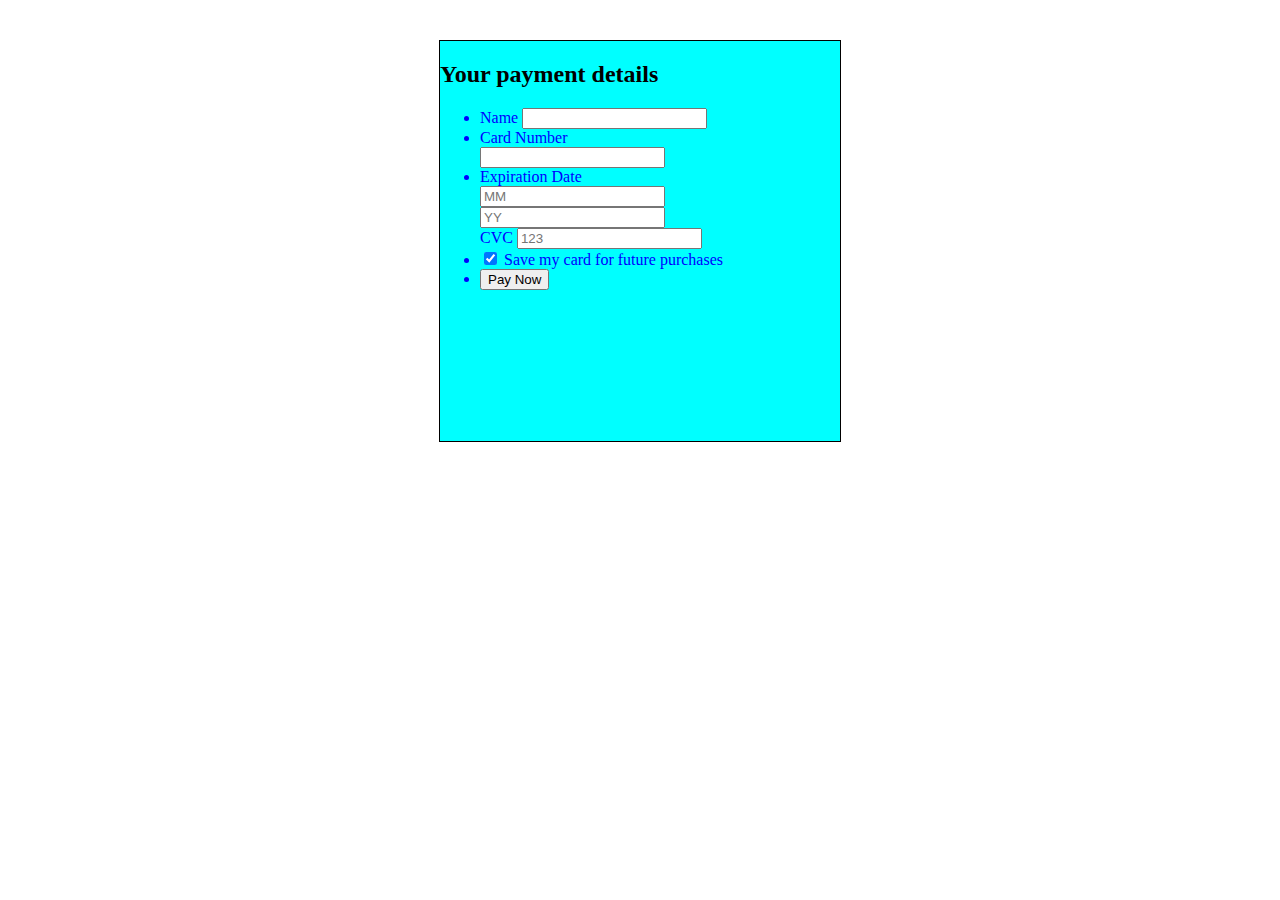
<file: order.html>
<!DOCTYPE html>
<html lang="en">
<head>
    <meta charset="UTF-8">
    <meta http-equiv="X-UA-Compatible" content="IE=edge">
    <meta name="viewport" content="width=device-width, initial-scale=1.0">
    <title>Document</title>
    <link rel="stylesheet" href="./order.css">
</head>
<body>
    <section id="order">
        <div class="modal">
              <h2>Your payment details</h2>
              <form>
                <ul class="form-list">
                  <li>
                    <label>Name</label>
                    <input type="text"/>
                  </li>
                  <li class="form-list__row">
                    <label>Card Number</label>
                    <div id="input--cc" class="creditcard-icon">
                      <input type="text" />
                    </div>
                  </li>
                  <li class="form-list__row form-list__row--inline">
                    <div>
                      <label>Expiration Date</label>
                      <div class="form-list__input-inline">
                        <input type="text" name="cc_month" placeholder="MM" />
                        <input type="text" name="cc_year" placeholder="YY"/>
                      </div>
                    </div>
                    <div>
                      <label>
                        CVC
                      </label>
                      <input type="text" placeholder="123"/>
                    </div>
                  </li>
                  <li class="form-list__row form-list__row--agree">
                    <label>
                      <input type="checkbox" checked="checked">
                      Save my card for future purchases
                    </label>
                  </li>
                  <li>
                    <button type="submit" id="button">Pay Now</button>
                  </li>
                </ul>
              </form>
        </div> 
       </section>
</body>
<script type="text/javascript" src="./order.js"></script>
</html>
</file>
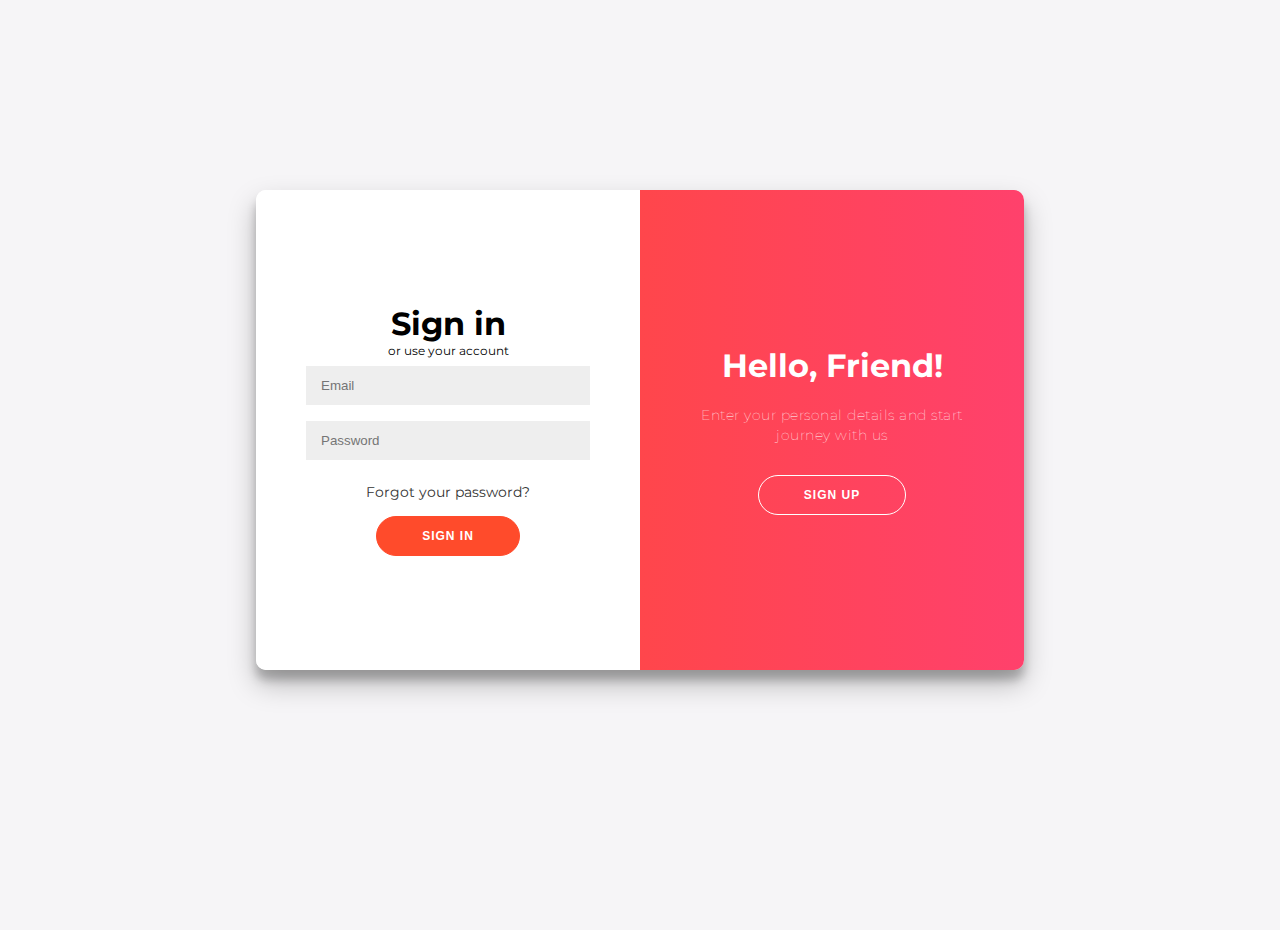
<file: signin.html>
<!DOCTYPE html>
<html lang="en">
<head>
    <meta charset="UTF-8">
    <meta http-equiv="X-UA-Compatible" content="IE=edge">
    <meta name="viewport" content="width=device-width, initial-scale=1.0">
    <title>Document</title>
    <link rel="stylesheet" href="./signin.css">
</head>
<body>
<div class="container" id="container">
	<div class="form-container sign-up-container">
		<form id="form">
			<h1>Create Account</h1>
			<span>or use your email for registration</span>
			<input type="text" placeholder="Name" id="name" />
			<input type="email" placeholder="Email" id="email" />
			<input type="password" placeholder="Password" id="pas" />
			<button type="submit">Sign Up</button>
		</form>
	</div>
	<div class="form-container sign-in-container">
		<form id="form2" >
			<h1>Sign in</h1>
			<span>or use your account</span>
			<input type="email" placeholder="Email" id="emails"/>
			<input type="password" placeholder="Password" id="pass"  />
			<a href="#">Forgot your password?</a>
			<button type="submit">Sign In</button>
		</form>
	</div>
	<div class="overlay-container">
		<div class="overlay">
			<div class="overlay-panel overlay-left">
				<h1>Welcome Back!</h1>
				<p>To keep connected with us please login with your personal info</p>
				<button class="ghost" id="signIn">Sign In</button>
			</div>
			<div class="overlay-panel overlay-right">
				<h1>Hello, Friend!</h1>
				<p>Enter your personal details and start journey with us</p>
				<button class="ghost" id="signUp">Sign Up</button>
			</div>
		</div>
	</div>
</div>
</body>
<script type="text/javascript" src="./signin.js"></script>
</html>
</file>
<file: order.css>
#order{
    width:400px;
    height:400px;
    margin:auto;
    color:black;
    border:1px solid black;
    margin-top: 40px;
    font-size: medium;
    background-color: aqua;
}
</file>
<file: signin.css>
@import url('https://fonts.googleapis.com/css?family=Montserrat:400,800');

* {
	box-sizing: border-box;
}

body {
	background: #f6f5f7;
	display: flex;
	justify-content: center;
	align-items: center;
	flex-direction: column;
	font-family: 'Montserrat', sans-serif;
	height: 100vh;
	margin: -20px 0 50px;
}

h1 {
	font-weight: bold;
	margin: 0;
}

h2 {
	text-align: center;
}

p {
	font-size: 14px;
	font-weight: 100;
	line-height: 20px;
	letter-spacing: 0.5px;
	margin: 20px 0 30px;
}

span {
	font-size: 12px;
}

a {
	color: #333;
	font-size: 14px;
	text-decoration: none;
	margin: 15px 0;
}

button {
	border-radius: 20px;
	border: 1px solid #FF4B2B;
	background-color: #FF4B2B;
	color: #FFFFFF;
	font-size: 12px;
	font-weight: bold;
	padding: 12px 45px;
	letter-spacing: 1px;
	text-transform: uppercase;
	transition: transform 80ms ease-in;
}

button:active {
	transform: scale(0.95);
}

button:focus {
	outline: none;
}

button.ghost {
	background-color: transparent;
	border-color: #FFFFFF;
}

form {
	background-color: #FFFFFF;
	display: flex;
	align-items: center;
	justify-content: center;
	flex-direction: column;
	padding: 0 50px;
	height: 100%;
	text-align: center;
}

input {
	background-color: #eee;
	border: none;
	padding: 12px 15px;
	margin: 8px 0;
	width: 100%;
}

.container {
	background-color: #fff;
	border-radius: 10px;
  	box-shadow: 0 14px 28px rgba(0,0,0,0.25), 
			0 10px 10px rgba(0,0,0,0.22);
	position: relative;
	overflow: hidden;
	width: 768px;
	max-width: 100%;
	min-height: 480px;
}

.form-container {
	position: absolute;
	top: 0;
	height: 100%;
	transition: all 0.6s ease-in-out;
}

.sign-in-container {
	left: 0;
	width: 50%;
	z-index: 2;
}

.container.right-panel-active .sign-in-container {
	transform: translateX(100%);
}

.sign-up-container {
	left: 0;
	width: 50%;
	opacity: 0;
	z-index: 1;
}

.container.right-panel-active .sign-up-container {
	transform: translateX(100%);
	opacity: 1;
	z-index: 5;
	animation: show 0.6s;
}

@keyframes show {
	0%, 49.99% {
		opacity: 0;
		z-index: 1;
	}
	
	50%, 100% {
		opacity: 1;
		z-index: 5;
	}
}

.overlay-container {
	position: absolute;
	top: 0;
	left: 50%;
	width: 50%;
	height: 100%;
	overflow: hidden;
	transition: transform 0.6s ease-in-out;
	z-index: 100;
}

.container.right-panel-active .overlay-container{
	transform: translateX(-100%);
}

.overlay {
	background: #FF416C;
	background: -webkit-linear-gradient(to right, #FF4B2B, #FF416C);
	background: linear-gradient(to right, #FF4B2B, #FF416C);
	background-repeat: no-repeat;
	background-size: cover;
	background-position: 0 0;
	color: #FFFFFF;
	position: relative;
	left: -100%;
	height: 100%;
	width: 200%;
  	transform: translateX(0);
	transition: transform 0.6s ease-in-out;
}

.container.right-panel-active .overlay {
  	transform: translateX(50%);
}

.overlay-panel {
	position: absolute;
	display: flex;
	align-items: center;
	justify-content: center;
	flex-direction: column;
	padding: 0 40px;
	text-align: center;
	top: 0;
	height: 100%;
	width: 50%;
	transform: translateX(0);
	transition: transform 0.6s ease-in-out;
}

.overlay-left {
	transform: translateX(-20%);
}

.container.right-panel-active .overlay-left {
	transform: translateX(0);
}

.overlay-right {
	right: 0;
	transform: translateX(0);
}

.container.right-panel-active .overlay-right {
	transform: translateX(20%);
}

.social-container {
	margin: 20px 0;
}
</file>
